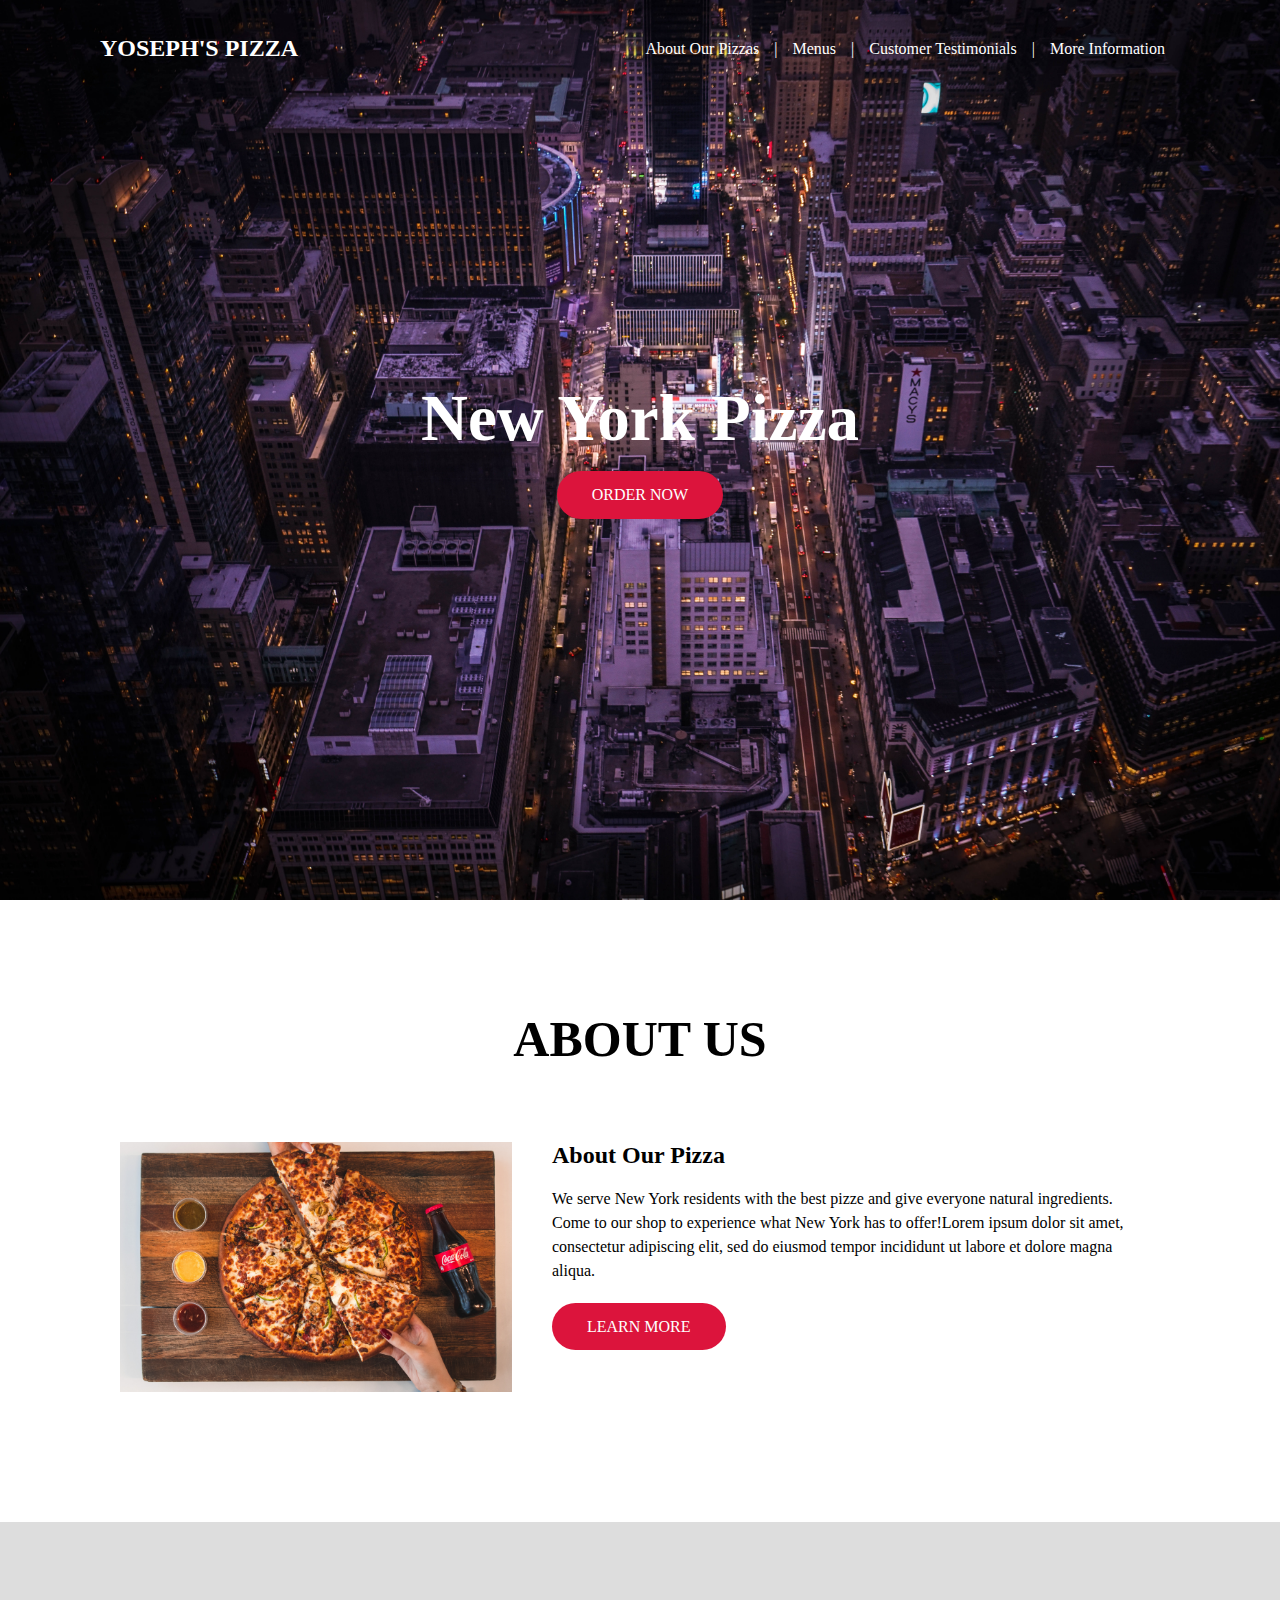
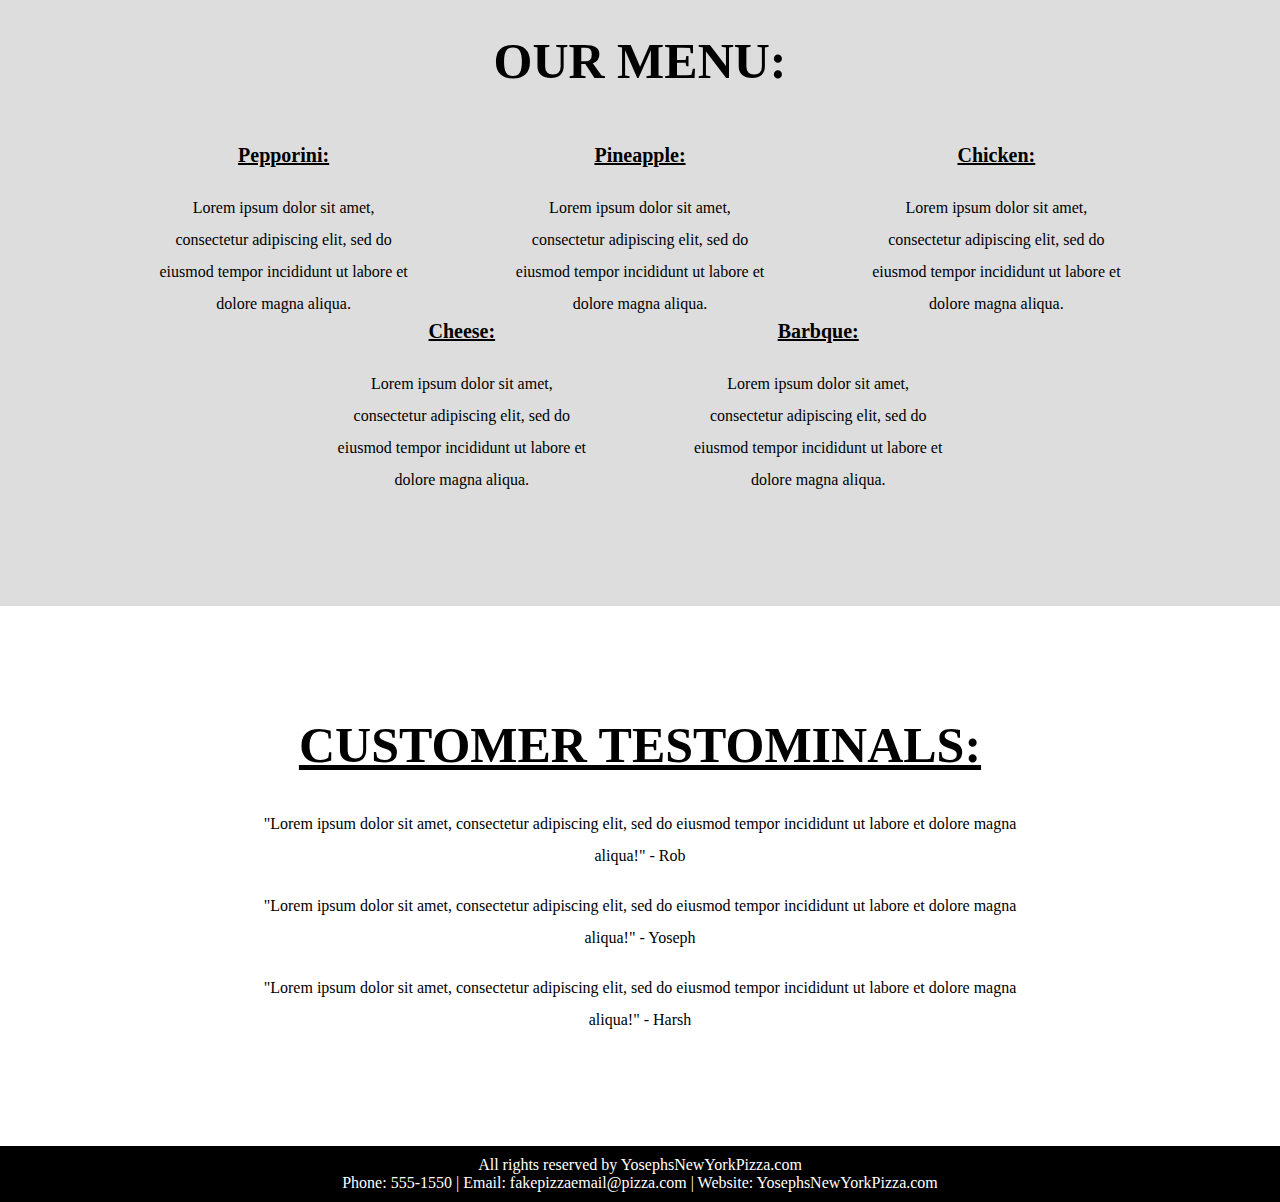
<file: Yoseph'sPizzaFood.html>
<!DOCTYLE html>
<html>
<head>
    <title>Pizzera</title>
    <link rel="stylesheet" href="pizzaShop.css">
      
        
  
    
    

</head>
<body>
   
   <div class="container" >
       
    <header>
       <h2><a href = "#">Yoseph's Pizza</a></h2>
       <nav>
           <li><a href="#">About Our Pizzas</a></li>|
           <li><a href="#">Menus</a></li>|
           <li><a href="#">Customer Testimonials</a></li>|
           <li><a href="#">More Information</a></li>
             
        </nav>
     
       
       
    </header>
        <section class="banner-area">
            <div class="banner-img"></div>
            <h1>New York Pizza</h1>
            <a href="#"class="banner-btn">Order Now</a>
        </section>
    
    
    
        <section class="about-area" id="about">
            <h3 class="section-title">About Us</h3>
            <ul class="about-content">
                <li class="about-left"></li>
                <li class="about-right">
                     <h2>About Our Pizza</h2>
                        <p>We serve New York residents with the best pizze and give everyone natural ingredients. Come to our shop to experience what New York has to offer!Lorem ipsum dolor sit amet, consectetur adipiscing elit, sed do eiusmod tempor incididunt ut labore et dolore magna aliqua. </p>
                        <a href="" class="about-btn">Learn more</a>
                </li>
            </ul>
       </section>
       
       <section class="services-area" id="services">
         <h3 class="section-title">Our Menu:</h3>
           <ul class="services-content">
            <li>    
               <i class="pep"></i>
                <u><h4>Pepporini:</h4></u>
               <p>Lorem ipsum dolor sit amet, consectetur adipiscing elit, sed do eiusmod tempor incididunt ut labore et dolore magna aliqua. </p>
            </li>   
               <li>    
               <i class="pin"></i>
               <u><h4>Pineapple:</h4></u>
               <p>Lorem ipsum dolor sit amet, consectetur adipiscing elit, sed do eiusmod tempor incididunt ut labore et dolore magna aliqua. </p>
            </li>   
           
            <li>    
               <i class="chick"></i>
              <u><h4>Chicken:</h4></u>
               <p>Lorem ipsum dolor sit amet, consectetur adipiscing elit, sed do eiusmod tempor incididunt ut labore et dolore magna aliqua. </p>
            </li>   
                 <li>    
               <i class="cheese"></i>
              <u> <h4>Cheese:</h4></u>
               <p>Lorem ipsum dolor sit amet, consectetur adipiscing elit, sed do eiusmod tempor incididunt ut labore et dolore magna aliqua. </p>
            </li>  
             <li>    
               <i class="barbque"></i>
               <u><h4>Barbque:</h4></u>
               <p>Lorem ipsum dolor sit amet, consectetur adipiscing elit, sed do eiusmod tempor incididunt ut labore et dolore magna aliqua. </p>
            </li>  
               
               
               
           </ul>
       
       </section>
       
       
       <section class="content-area" id="customer">
           <u><h3 class="section-title">Customer Testominals:</h3></u>
           
        <ul class="customer-content">
            <li>
                <i class="reviews"></i>
                <p>"Lorem ipsum dolor sit amet, consectetur adipiscing elit, sed do eiusmod tempor incididunt ut labore et dolore magna aliqua!" - Rob</p>
                <br />
                <p>"Lorem ipsum dolor sit amet, consectetur adipiscing elit, sed do eiusmod tempor incididunt ut labore et dolore magna aliqua!" - Yoseph</p>
                <br />
                <p>"Lorem ipsum dolor sit amet, consectetur adipiscing elit, sed do eiusmod tempor incididunt ut labore et dolore magna aliqua!" - Harsh</p>
                
            
            </li>
           
        </ul>
       
       
       </section>
      
       
       <footer>
           <p>All rights reserved by YosephsNewYorkPizza.com</p>
            <p id="foot-contact">Phone: 555-1550 | Email: fakepizzaemail@pizza.com | Website: YosephsNewYorkPizza.com</p>
       </footer>
       
       
    </div>  
</body>
</html>
</file>
<file: pizzaShop.css>
body{
      font-family: poppins;
         background-color: white;
        
        }
    


*{
    margin: 0;
    padding: 0;
    box-sizing: border-box;
}
html{
    scroll-behavior: smooth;
}
    
ul,nav{
    list-style: none;
}
a{
    text-decoration: none;
    cursor: pointer;
    color: white;

}
header{
    position: absolute;
    top: 0;
    left: 0;
    z-index: 19;
    width: 100%;
    display: -webkit-flex;
    display: -moz-flex;
    display: -ms-flex;
    display: -o-flex;
    justify-content: space-between;
    align-items: center;
    color: white;
    padding: 35px 100px 0;
}

header  h2{
     text-transform: uppercase;
    }

header nav{
    display: -webkit-flex;
    display: -moz-flex;
    display: -ms-flex;
    display: -o-flex;
    display: flex;
}
header nav li{
    margin: 0 15px;

}
header nav li:first-child;
{
    margin-left: 0;
}header nav li:last-child;
{
    margin-right: 0;
}

@media(max-width:1000px){
    header{
        padding: 20px 50px;
    }
}
@media(max-width:700px){
    header{
        flex-direction: column;
        
    }
    header h2{
        margin-bottom: 15px;
        
    }
    header nav li{
        margin: 0 7px;
    }
} 

section{
     display: -webkit-flex;
    display: -moz-flex;
    display: -ms-flex;
    display: -o-flex;
    display: flex;
    flex-direction: column;
    align-items: center;
    padding: 110px 100px;
}

@media(max-width:1000px;){
    section{
        padding: 100px 50px;
    }
}
@media(max-width:600px;){
    section{
        padding: 125px 30px;
    }
}
section p{
    max-width: 800px;
    text-align: center;
    margin bottom: 35px;
    padding: 0 20px;
    line-height: 2;

}

.banner-area{
    position: relative;
    justify-content: center;
    min-height: 100vh;
    color: white;
    text-align: center;
}

.banner-area .banner-img{
    background-image: url(new%20york.jpg);
    position: absolute;
    top: 0;
    left: 0;
    width: 100%;
    height: 100%;
    -webkit-background-size: cover;
    background-size: cover;
    z-index: -1;
}
.banner-area h1{
    margin-bottom: 15px;
    font-size: 65px;
    font-family: fantasy;
}

.banner-area a.banner-btn{
    padding: 15px 35px;
    background: crimson;
    border-radius: 50px;
    text-transform: uppercase;
}
@media (max-width:800px){
    .banner-area{
        min-height: 600px;
    }
    .banner-area h1{
        font-size: 32px;
    }
    .banner-area a.banner-btn{
        padding: 15px 40px;
    }
    
}
ul.about-content{
    width: 100%;
     display: -webkit-flex;
    display: -moz-flex;
    display: -ms-flex;
    display: -o-flex;
    display: flex;
    flex-wrap: wrap;
    justify-content: center;
    
}

.about-content li {
   padding: 20px;
    height: 290px;
    background-clip: content-box;
    -webkit-background-size: cover;
    background-size: cover;
    background-position: center;
        
}

.about-left{
    flex-basis: 40%;
    background-image: url(pizza.jpg);
}
.about-right{
    flex-basis: 60%;
}
.about-area p{
    max-width: 800px;
    margin-bottom: 35px;
    line-height: 1.5;
    text-align: left;
    padding-left: 0;
}
.section-title{
    text-transform: uppercase;
    font-size: 50px;
    margin-bottom: 5%;
}
.about-right h2{
    margin-bottom: 3%;
}
.about-btn{
    padding: 15px 35px;
    background: crimson;
    border-radius: 50px;
    text-transform: uppercase;
    color: #fff;
}

@media (max-wdith:1000px){
    .about-left,
    .about-right{
        flex-basis: 100%;
    }
    .about-content li{
        padding: 8px;
    }
}
     
/* ---- ------menus----------------*/

#services{
    background: #ddd;
    
}
ul.services-content{
    width: 100%;
     display: -webkit-flex;
    display: -moz-flex;
    display: -ms-flex;
    display: -o-flex;
    display: flex;
    flex-wrap: wrap;
    justify-content: center;
}

.services-content li{
    padding: 0 30px;
    flex-basis: 33%;
    text-align: center;
}

.services-content li i{
    font-size: 50px;
    color: brown;
    margin-bottom: 25px;
    
}
.services-content li h4{
    font-size: 20px;
    margin-bottom: 25px;
}

.services-content li p{
    margin: 0;
}
@media(max-width:1000px){
    .services content li{
        flex-basis: 100%;
        margin-bottom: 65px;
    }
    .services-content li:last-child{
        margin-bottom: 0;
    }
    .services-content li p{
        padding: 0; 
    }
}

#customer{
    background: #fff;
    
}



@media(max-width: 10000px){
    .customer-content li{
        flex-basis: 100%;
        margin-bottom: 65px;
    }
    .customer-content li:last-child{
        margin-bottom: 0;
    }
    .customer-content li p{
        padding: 0;
    }
}
/*------Testominals-------*/
.section-title{
    font-family: cursive;
}


/*-------footer--------------*/
footer{
     display: -webkit-flex;
    display: -moz-flex;
    display: -ms-flex;
    display: -o-flex;
    display: flex;
    flex-direction: column;
    align-items: center;
    text-align: center;
    color: #fff;
    background-color: #000;
    padding: 10px 0;
    font-size: 16px;
}
</file>
